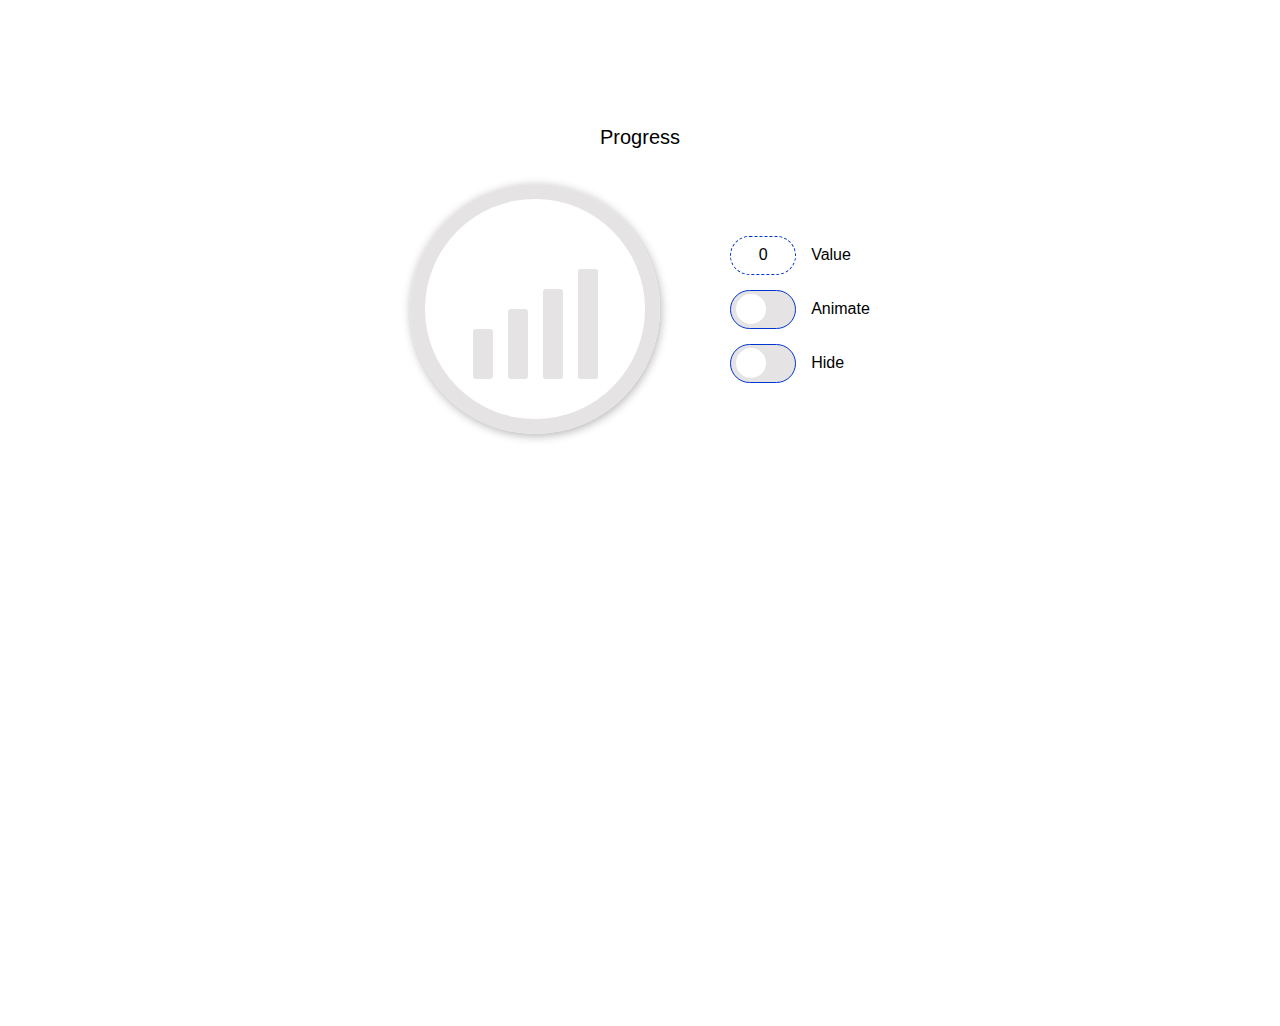
<file: index.html>
<!DOCTYPE html>
<html lang="en">
<head>
    <meta charset="UTF-8">
    <meta name="viewport" content="width=device-width, initial-scale=1.0">
    <link rel="stylesheet" href="./index.css">
    <title>progress bar</title>
    <script type="module" src="./index.js"></script>
</head>
<body>
    <div id="root">

    </div>
    
</body>
</html>
</file>
<file: index.css>
@import "./src/progressBar.css";

* {
    box-sizing: border-box;
}

html, body, #root {
    height: 100%;
}

#root {
    margin: 10% auto;
}

@media screen and (max-height: 450px) {
    #root {
        margin: 2% auto;
    }
}
</file>
